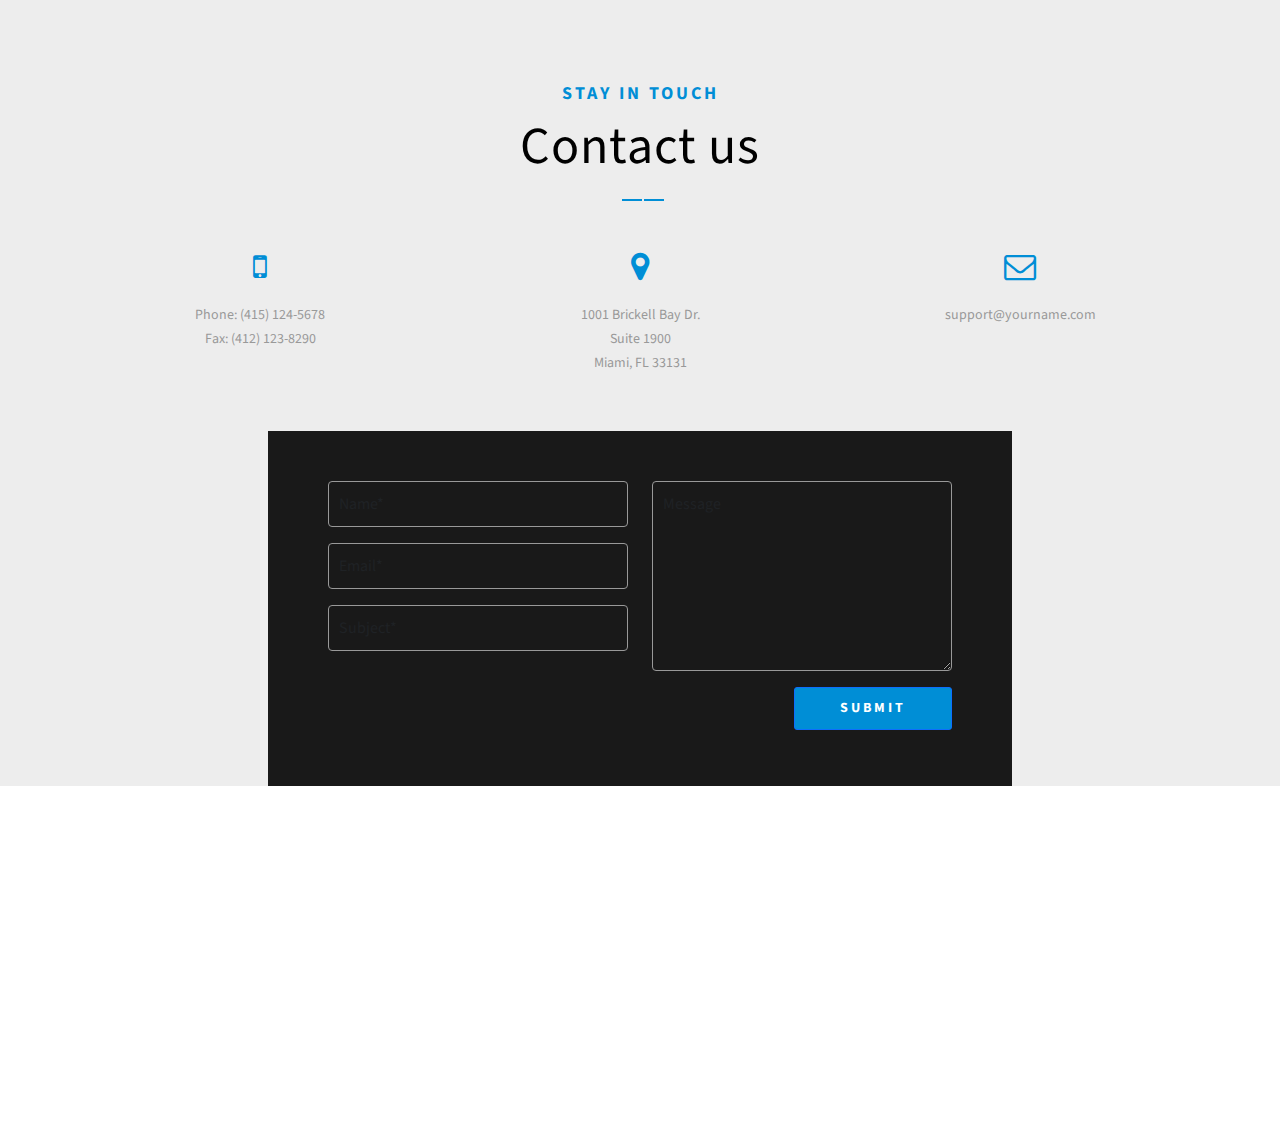
<file: Contact.html>
<!DOCTYPE html>
<html lang="en">
  <head>
    <!-- Required meta tags -->
    <meta charset="utf-8">
    <meta name="viewport" content="width=device-width, initial-scale=1">

    <!-- Bootstrap CSS -->
    <link href="https://cdn.jsdelivr.net/npm/bootstrap@5.1.3/dist/css/bootstrap.min.css" rel="stylesheet">
    <!-- css linking here -->
    <link rel="stylesheet" href="css/style.css">
    <!-- google-font linkig here -->
    <link href="https://fonts.googleapis.com/css2?family=Poppins:ital,
    wght@0,100;0,200;0,300;0,400;0,500;0,600;0,700;0,800;0,900;1,400;1,900&family=
    Source+Sans+Pro:ital,wght@0,200;0,300;0,400;0,600;0,700;0,900;1,700;1,900&display=swap" rel="stylesheet">
    <!-- font-awesome linking here -->
    <link rel="stylesheet" href="https://cdnjs.cloudflare.com/ajax/libs/font-awesome/4.7.0/css/font-awesome.css"/>
    <!-- oulcarousel linking here -->
    <link rel="stylesheet" href="css/owl.carousel.min.css">
    <link rel="stylesheet" href="css/owl.theme.default.min.css">
    <!-- shortcut icon linking here -->
    <link rel="shortcut icon" type="image" href="img/icon.png" style="width: 100%; height: 100%;">

    <title>Lucid | Contact</title>
  </head>
  <body>
      <!-- contact us start -->
    <section class="contact-us">
        <div class="container">
            <div class="row">
                <div class="col-lg-12">
                    <div class="title">
                        <h5>stay in touch</h5>
                        <h2>Contact us</h2>
                        <img src="img/A2.png" alt="">
                    </div>
                </div>
            </div>
            <div class="row">
                <div class="col-lg-4">
                    <div class="info">
                        <i class="fa fa-mobile"></i>
                        <p>Phone: (415) 124-5678 <br>
                            Fax: (412) 123-8290</p>
                    </div>
                </div>
                <div class="col-lg-4">
                    <div class="info">
                        <i class="fa fa-map-marker"></i>
                        <p>1001 Brickell Bay Dr. <br>
                            Suite 1900 <br>
                            Miami, FL 33131</p>
                    </div>
                </div>
                <div class="col-lg-4">
                    <div class="info">
                        <i class="fa fa-envelope-o "></i>
                        <p>support@yourname.com</p>
                    </div>
                </div>
            </div>
            <div class="col-lg-8 offset-lg-2">
                <form class="main-form">
                    <div class="row">
                        <div class="col-sm-6">
                            <div class="mb-3">
                                <input type="text" class="form-control" placeholder="Name*">
                              </div>
                              <div class="mb-3">
                                <input type="email" class="form-control" placeholder="Email*">
                              </div>
                              <div class="mb-3">
                                <input type="text" class="form-control" placeholder="Subject*">
                              </div>
                        </div>
                        <div class="col-sm-6">
                            <div class="mb-3">
                                <textarea class="form-control" rows="7" placeholder="Message"></textarea>
                            </div>
                            <div class="mb-3">

                                <a href="#" class="btn btn-primary">submit</a>

                            </div>
                        </div>
                    </div>
                  </form>
            </div>
        </div>
    </section>
<!-- contact us end -->
<!-- map-section start -->
<section class="map-section">
    <iframe src="https://www.google.com/maps/embed?pb=!1m18!1m12!1m3!1d3650.8355752757407!2d90.40666631498208!3d23.788868784570433!2m3!1f0!2f0!3f0!3m2!1i1024!2i768!4f13.1!3m3!1m2!1s0x3755c70b72f1b8b1%3A0xfc87a1bc6699ed26!2z4Ka24Ka_4KaW4Kas4KeHIOCmuOCmrOCmvuCmhw!5e0!3m2!1sbn!2sbd!4v1638088776936!5m2!1sbn!2sbd" width="100%" height="400" style="border:0;" allowfullscreen="" loading="lazy"></iframe>
</section>
<!-- map-section end -->

<!-- Optional JavaScript; choose one of the two! -->

    <!-- Option 1: Bootstrap Bundle with Popper -->
    <script src="https://cdn.jsdelivr.net/npm/bootstrap@5.1.3/dist/js/bootstrap.bundle.min.js"></script>

    <script src="js/jquery.min.js"></script>
    <script src="js/owl.carousel.min.js"></script>
    <script>
        $('.owl-carousel').owlCarousel({
    loop:true,
    margin:10,
    nav:false,
    autoplay:true,
    autoplaytimeout:5000,
    responsive:{
        0:{
            items:1
        },
        600:{
            items:1
        },
        1000:{
            items:2
        }
    }
})
    </script>

    <!-- Option 2: Separate Popper and Bootstrap JS -->
    <!--
    <script src="https://cdn.jsdelivr.net/npm/@popperjs/core@2.10.2/dist/umd/popper.min.js" integrity="sha384-7+zCNj/IqJ95wo16oMtfsKbZ9ccEh31eOz1HGyDuCQ6wgnyJNSYdrPa03rtR1zdB" crossorigin="anonymous"></script>
    <script src="https://cdn.jsdelivr.net/npm/bootstrap@5.1.3/dist/js/bootstrap.min.js" integrity="sha384-QJHtvGhmr9XOIpI6YVutG+2QOK9T+ZnN4kzFN1RtK3zEFEIsxhlmWl5/YESvpZ13" crossorigin="anonymous"></script>
  </body>
  </body>
</file>
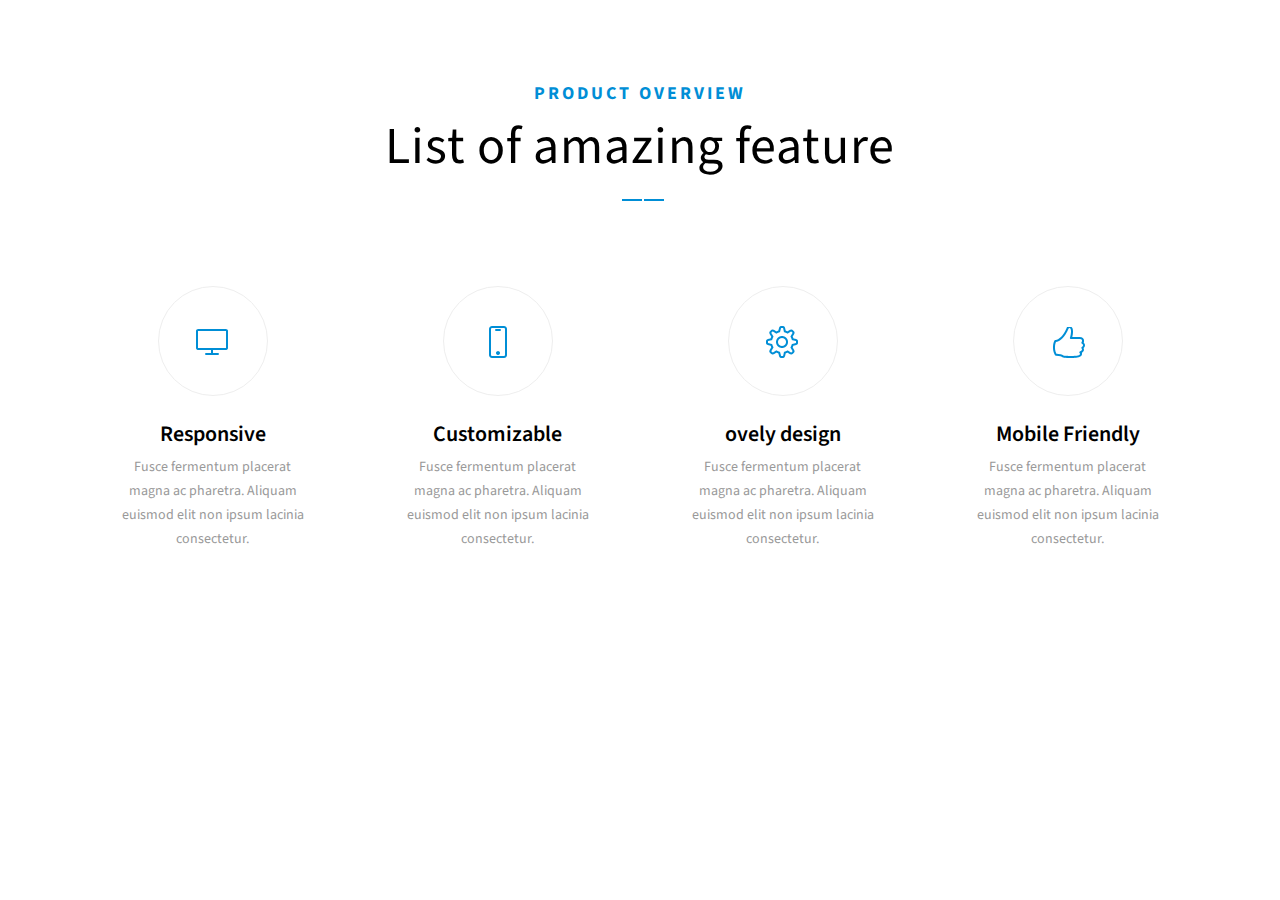
<file: features.html>
<!DOCTYPE html>
<html lang="en">
  <head>
    <!-- Required meta tags -->
    <meta charset="utf-8">
    <meta name="viewport" content="width=device-width, initial-scale=1">

    <!-- Bootstrap CSS -->
    <link href="https://cdn.jsdelivr.net/npm/bootstrap@5.1.3/dist/css/bootstrap.min.css" rel="stylesheet">
    <!-- css linking here -->
    <link rel="stylesheet" href="css/style.css">
    <!-- google-font linkig here -->
    <link href="https://fonts.googleapis.com/css2?family=Poppins:ital,
    wght@0,100;0,200;0,300;0,400;0,500;0,600;0,700;0,800;0,900;1,400;1,900&family=
    Source+Sans+Pro:ital,wght@0,200;0,300;0,400;0,600;0,700;0,900;1,700;1,900&display=swap" rel="stylesheet">
    <!-- font-awesome linking here -->
    <link rel="stylesheet" href="https://cdnjs.cloudflare.com/ajax/libs/font-awesome/4.7.0/css/font-awesome.css"/>
    <!-- oulcarousel linking here -->
    <link rel="stylesheet" href="css/owl.carousel.min.css">
    <link rel="stylesheet" href="css/owl.theme.default.min.css">
    <!-- shortcut icon linking here -->
    <link rel="shortcut icon" type="image" href="img/icon.png" style="width: 100%; height: 100%;">

    <title>Lucid | feature</title>
  </head>
  <body>
          <!-- feature-section start -->
    <section class="feature-section">
        <div class="container">
            <div class="row">
                <div class="col-lg-12">
                    <div class="title">
                        <h5>product overview</h5>
                        <h2>List of amazing feature</h2>
                        <img src="img/A2.png" alt="">
                    </div>
                </div>
            </div>
            <div class="row">
                <div class="col-lg-3">
                    <div class="inner-feature">
                        <div class="icon">
                            <img src="img/A4.png" alt="">
                        </div>
                        <h4>Responsive</h4>
                        <p>Fusce fermentum placerat <br> magna ac pharetra. Aliquam <br> euismod elit non ipsum lacinia <br> consectetur.</p>
                    </div>
                </div>
                <div class="col-lg-3">
                    <div class="inner-feature">
                        <div class="icon">
                            <img src="img/A5.png" alt="">
                        </div>
                        <h4>Customizable</h4>
                        <p>Fusce fermentum placerat <br> magna ac pharetra. Aliquam <br> euismod elit non ipsum lacinia <br> consectetur.</p>
                    </div>
                </div>
                <div class="col-lg-3">
                    <div class="inner-feature">
                        <div class="icon">
                            <img src="img/A6.png" alt="">
                        </div>
                        <h4>ovely design</h4>
                        <p>Fusce fermentum placerat <br> magna ac pharetra. Aliquam <br> euismod elit non ipsum lacinia <br> consectetur.</p>
                    </div>
                </div>
                <div class="col-lg-3">
                    <div class="inner-feature">
                        <div class="icon">
                            <img src="img/A7.png" alt="">
                        </div>
                        <h4>Mobile Friendly</h4>
                        <p>Fusce fermentum placerat <br> magna ac pharetra. Aliquam <br> euismod elit non ipsum lacinia <br> consectetur.</p>
                    </div>
                </div>
            </div>
        </div>
    </section>
    <!-- aboutlong section start -->
    <!-- Optional JavaScript; choose one of the two! -->

    <!-- Option 1: Bootstrap Bundle with Popper -->
    <script src="https://cdn.jsdelivr.net/npm/bootstrap@5.1.3/dist/js/bootstrap.bundle.min.js"></script>

    <script src="js/jquery.min.js"></script>
    <script src="js/owl.carousel.min.js"></script>
    <script>
        $('.owl-carousel').owlCarousel({
    loop:true,
    margin:10,
    nav:false,
    autoplay:true,
    autoplaytimeout:5000,
    responsive:{
        0:{
            items:1
        },
        600:{
            items:1
        },
        1000:{
            items:2
        }
    }
})
    </script>

    <!-- Option 2: Separate Popper and Bootstrap JS -->
    <!--
    <script src="https://cdn.jsdelivr.net/npm/@popperjs/core@2.10.2/dist/umd/popper.min.js" integrity="sha384-7+zCNj/IqJ95wo16oMtfsKbZ9ccEh31eOz1HGyDuCQ6wgnyJNSYdrPa03rtR1zdB" crossorigin="anonymous"></script>
    <script src="https://cdn.jsdelivr.net/npm/bootstrap@5.1.3/dist/js/bootstrap.min.js" integrity="sha384-QJHtvGhmr9XOIpI6YVutG+2QOK9T+ZnN4kzFN1RtK3zEFEIsxhlmWl5/YESvpZ13" crossorigin="anonymous"></script>
  </body>
</file>
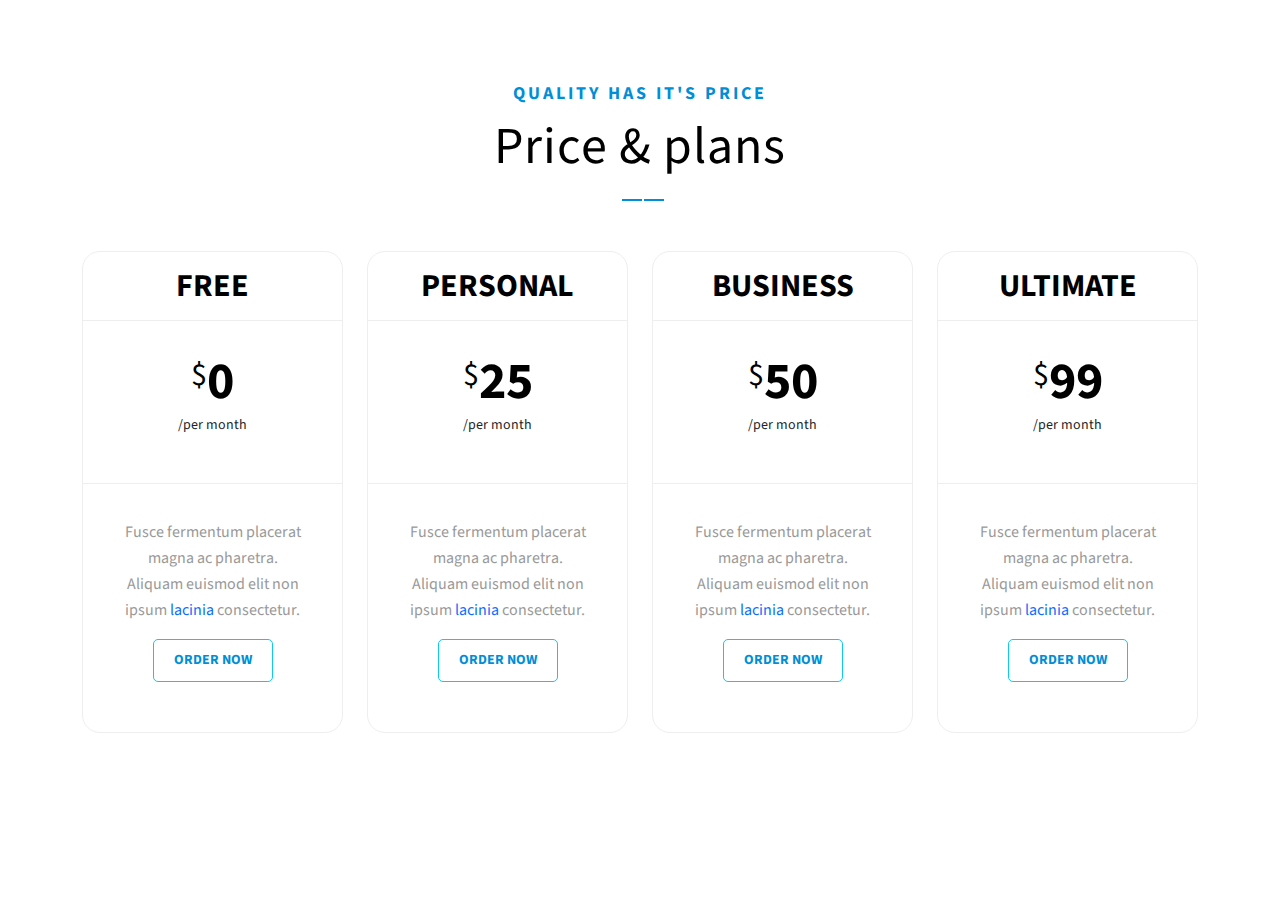
<file: Pricing.html>
<!DOCTYPE html>
<html lang="en">
  <head>
    <!-- Required meta tags -->
    <meta charset="utf-8">
    <meta name="viewport" content="width=device-width, initial-scale=1">

    <!-- Bootstrap CSS -->
    <link href="https://cdn.jsdelivr.net/npm/bootstrap@5.1.3/dist/css/bootstrap.min.css" rel="stylesheet">
    <!-- css linking here -->
    <link rel="stylesheet" href="css/style.css">
    <!-- google-font linkig here -->
    <link href="https://fonts.googleapis.com/css2?family=Poppins:ital,
    wght@0,100;0,200;0,300;0,400;0,500;0,600;0,700;0,800;0,900;1,400;1,900&family=
    Source+Sans+Pro:ital,wght@0,200;0,300;0,400;0,600;0,700;0,900;1,700;1,900&display=swap" rel="stylesheet">
    <!-- font-awesome linking here -->
    <link rel="stylesheet" href="https://cdnjs.cloudflare.com/ajax/libs/font-awesome/4.7.0/css/font-awesome.css"/>
    <!-- oulcarousel linking here -->
    <link rel="stylesheet" href="css/owl.carousel.min.css">
    <link rel="stylesheet" href="css/owl.theme.default.min.css">
    <!-- shortcut icon linking here -->
    <link rel="shortcut icon" type="image" href="img/icon.png" style="width: 100%; height: 100%;">

    <title>Lucid | Pricing</title>
  </head>
  <body>
      <!-- price-section start -->
<section class="price-section">
    <div class="container">
        <div class="row">
            <div class="col-lg-12">
                <div class="title">
                    <h5>Quality Has It's Price</h5>
                    <h2>Price & plans</h2>
                    <img src="img/A2.png" alt="">
                </div>
            </div>
        </div>
        <div class="row">
            <div class="col-lg-3">
                <div class="price-box">
                    <div class="price-head">
                        <h2>Free</h2>
                    </div>
                    <div class="price-inner">
                        <h1><sup>$</sup>0</h1>
                        <p>/per month</p>
                    </div>
                    <div class="price-content">
                        <p>Fusce fermentum placerat 
                             magna ac pharetra. <br>
                             Aliquam euismod elit non ipsum <a href="#">lacinia</a <br>
                              consectetur.</p>

                                <a href="#" class="btn btn-info">Order now</a>
                    </div>
                </div>
            </div>
            <div class="col-lg-3">
                <div class="price-box">
                    <div class="price-head">
                        <h2>personal</h2>
                    </div>
                    <div class="price-inner">
                        <h1><sup>$</sup>25</h1>
                        <p>/per month</p>
                    </div>
                    <div class="price-content">
                        <p>Fusce fermentum placerat 
                             magna ac pharetra. <br>
                             Aliquam euismod elit non ipsum <a href="#">lacinia</a <br>
                              consectetur.</p>

                                <a href="#" class="btn btn-info">Order now</a>
                    </div>
                </div>
            </div>
            <div class="col-lg-3">
                <div class="price-box">
                    <div class="price-head">
                        <h2>business</h2>
                    </div>
                    <div class="price-inner">
                        <h1><sup>$</sup>50</h1>
                        <p>/per month</p>
                    </div>
                    <div class="price-content">
                        <p>Fusce fermentum placerat 
                             magna ac pharetra. <br>
                             Aliquam euismod elit non ipsum <a href="#">lacinia</a <br>
                              consectetur.</p>

                                <a href="#" class="btn btn-info">Order now</a>
                    </div>
                </div>
            </div>
            <div class="col-lg-3">
                <div class="price-box">
                    <div class="price-head">
                        <h2>ultimate</h2>
                    </div>
                    <div class="price-inner">
                        <h1><sup>$</sup>99</h1>
                        <p>/per month</p>
                    </div>
                    <div class="price-content">
                        <p>Fusce fermentum placerat 
                             magna ac pharetra. <br>
                             Aliquam euismod elit non ipsum <a href="#">lacinia</a <br>
                              consectetur.</p>

                                <a href="#" class="btn btn-info">Order now</a>
                    </div>
                </div>
            </div>

        </div>
    </div>
</section>
<!-- price-section end -->
<!-- Optional JavaScript; choose one of the two! -->

    <!-- Option 1: Bootstrap Bundle with Popper -->
    <script src="https://cdn.jsdelivr.net/npm/bootstrap@5.1.3/dist/js/bootstrap.bundle.min.js"></script>

    <script src="js/jquery.min.js"></script>
    <script src="js/owl.carousel.min.js"></script>
    <script>
        $('.owl-carousel').owlCarousel({
    loop:true,
    margin:10,
    nav:false,
    autoplay:true,
    autoplaytimeout:5000,
    responsive:{
        0:{
            items:1
        },
        600:{
            items:1
        },
        1000:{
            items:2
        }
    }
})
    </script>

    <!-- Option 2: Separate Popper and Bootstrap JS -->
    <!--
    <script src="https://cdn.jsdelivr.net/npm/@popperjs/core@2.10.2/dist/umd/popper.min.js" integrity="sha384-7+zCNj/IqJ95wo16oMtfsKbZ9ccEh31eOz1HGyDuCQ6wgnyJNSYdrPa03rtR1zdB" crossorigin="anonymous"></script>
    <script src="https://cdn.jsdelivr.net/npm/bootstrap@5.1.3/dist/js/bootstrap.min.js" integrity="sha384-QJHtvGhmr9XOIpI6YVutG+2QOK9T+ZnN4kzFN1RtK3zEFEIsxhlmWl5/YESvpZ13" crossorigin="anonymous"></script>
  </body>
</file>
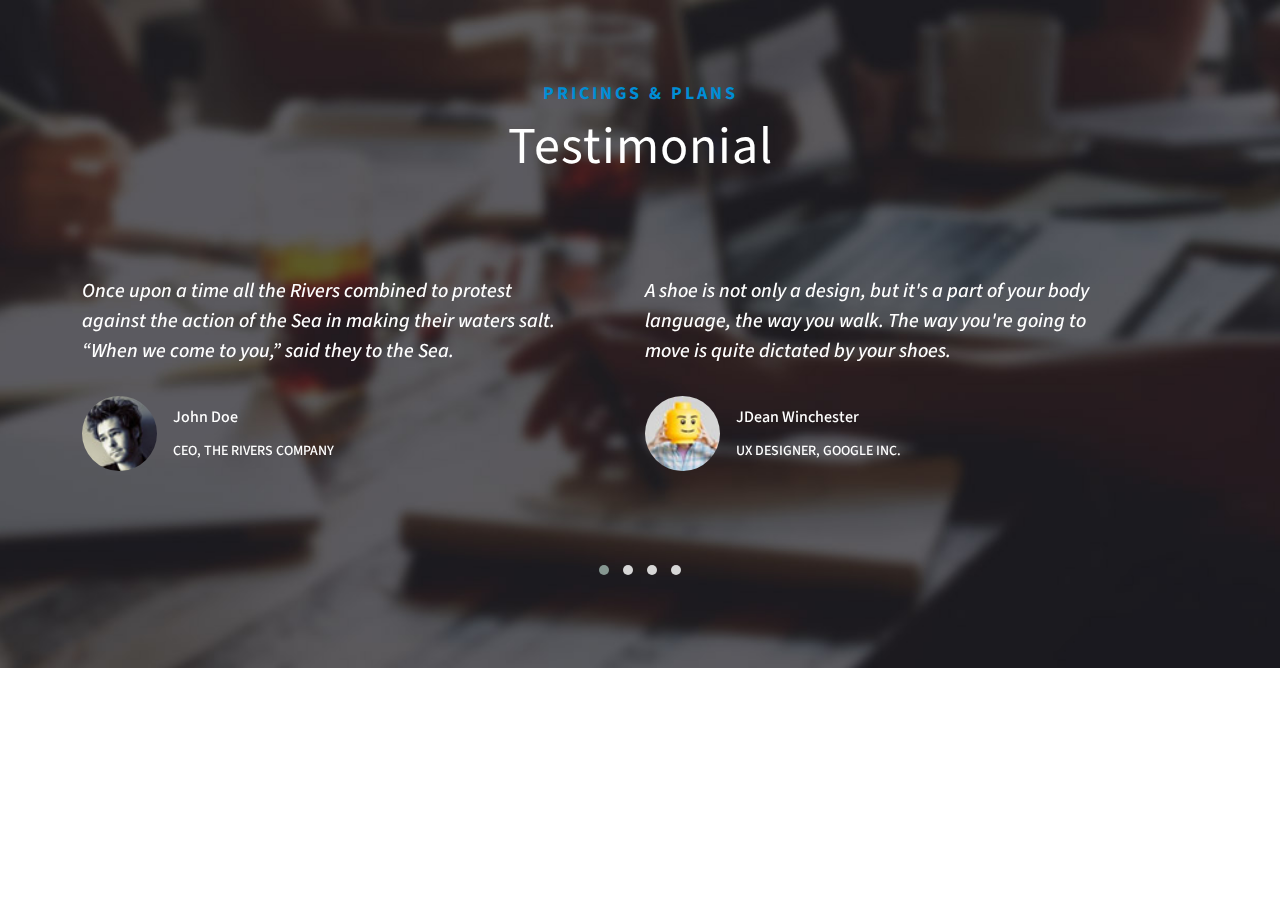
<file: Testimonials.html>
<!DOCTYPE html>
<html lang="en">
  <head>
    <!-- Required meta tags -->
    <meta charset="utf-8">
    <meta name="viewport" content="width=device-width, initial-scale=1">

    <!-- Bootstrap CSS -->
    <link href="https://cdn.jsdelivr.net/npm/bootstrap@5.1.3/dist/css/bootstrap.min.css" rel="stylesheet">
    <!-- css linking here -->
    <link rel="stylesheet" href="css/style.css">
    <!-- google-font linkig here -->
    <link href="https://fonts.googleapis.com/css2?family=Poppins:ital,
    wght@0,100;0,200;0,300;0,400;0,500;0,600;0,700;0,800;0,900;1,400;1,900&family=
    Source+Sans+Pro:ital,wght@0,200;0,300;0,400;0,600;0,700;0,900;1,700;1,900&display=swap" rel="stylesheet">
    <!-- font-awesome linking here -->
    <link rel="stylesheet" href="https://cdnjs.cloudflare.com/ajax/libs/font-awesome/4.7.0/css/font-awesome.css"/>
    <!-- oulcarousel linking here -->
    <link rel="stylesheet" href="css/owl.carousel.min.css">
    <link rel="stylesheet" href="css/owl.theme.default.min.css">
    <!-- shortcut icon linking here -->
    <link rel="shortcut icon" type="image" href="img/icon.png" style="width: 100%; height: 100%;">

    <title>Lucid | Testimonial</title>
  </head>
  <body>
      <!-- testimonial-section start -->
    <section class="testimonial-section">
        <div class="container">
            <div class="row">
                <div class="col-lg-12">
                    <div class="title">
                        <h5>Pricings & Plans</h5>
                        <h2>Testimonial</h2>
                    </div>
                </div>
            </div>
            <div class="row">
                <div class="col-lg-12">
                    <div class="owl-carousel owl-theme">
                        <div class="item">
                            <h4>Once upon a time all the Rivers combined to protest <br>
                                 against the action of the Sea in making their waters salt. <br>
                                  “When we come to you,” said they to the Sea.
                            </h4>
                            <div class="d-flex position-relative">
                                <img src="img/A12.jpg" class="flex-shrink-0 me-3 round" alt="...">
                                <div>
                                  <h5 class="mt-2">John Doe</h5>
                                  <p>CEO, THE RIVERS COMPANY</p>
                                </div>
                              </div>
                        </div>
                        <div class="item">
                            <h4>
                                A shoe is not only a design, but it's a part of your body <br>
                                 language, the way you walk. The way you're going to <br>
                                  move is quite dictated by your shoes.
                            </h4>
                            <div class="d-flex position-relative">
                                <img src="img/A13.jpg" class="flex-shrink-0 me-3 round" alt="...">
                                <div>
                                  <h5 class="mt-2">JDean Winchester
                                    </h5>
                                  <p>UX DESIGNER, GOOGLE INC.</p>
                                </div>
                              </div>
                        </div>
                        <div class="item">
                            <h4>Once upon a time all the Rivers combined to protest <br>
                                 against the action of the Sea in making their waters salt. <br>
                                  “When we come to you,” said they to the Sea.
                            </h4>
                            <div class="d-flex position-relative">
                                <img src="img/A12.jpg" class="flex-shrink-0 me-3 round" alt="...">
                                <div>
                                  <h5 class="mt-2">John Doe</h5>
                                  <p>CEO, THE RIVERS COMPANY</p>
                                </div>
                              </div>
                        </div>
                        <div class="item">
                            <h4>
                                A shoe is not only a design, but it's a part of your body <br>
                                 language, the way you walk. The way you're going to <br>
                                  move is quite dictated by your shoes.
                            </h4>
                            <div class="d-flex position-relative">
                                <img src="img/A13.jpg" class="flex-shrink-0 me-3 round" alt="...">
                                <div>
                                  <h5 class="mt-2">JDean Winchester
                                    </h5>
                                  <p>UX DESIGNER, GOOGLE INC.</p>
                                </div>
                              </div>
                        </div>
                        <div class="item">
                            <h4>Once upon a time all the Rivers combined to protest <br>
                                 against the action of the Sea in making their waters salt. <br>
                                  “When we come to you,” said they to the Sea.
                            </h4>
                            <div class="d-flex position-relative">
                                <img src="img/A12.jpg" class="flex-shrink-0 me-3 round" alt="...">
                                <div>
                                  <h5 class="mt-2">John Doe</h5>
                                  <p>CEO, THE RIVERS COMPANY</p>
                                </div>
                              </div>
                        </div>
                        <div class="item">
                            <h4>
                                A shoe is not only a design, but it's a part of your body <br>
                                 language, the way you walk. The way you're going to <br>
                                  move is quite dictated by your shoes.
                            </h4>
                            <div class="d-flex position-relative">
                                <img src="img/A13.jpg" class="flex-shrink-0 me-3 round" alt="...">
                                <div>
                                  <h5 class="mt-2">JDean Winchester
                                    </h5>
                                  <p>UX DESIGNER, GOOGLE INC.</p>
                                </div>
                              </div>
                        </div>
                        <div class="item">
                            <h4>Once upon a time all the Rivers combined to protest <br>
                                 against the action of the Sea in making their waters salt. <br>
                                  “When we come to you,” said they to the Sea.
                            </h4>
                            <div class="d-flex position-relative">
                                <img src="img/A12.jpg" class="flex-shrink-0 me-3 round" alt="...">
                                <div>
                                  <h5 class="mt-2">John Doe</h5>
                                  <p>CEO, THE RIVERS COMPANY</p>
                                </div>
                              </div>
                        </div>
                        <div class="item">
                            <h4>
                                A shoe is not only a design, but it's a part of your body <br>
                                 language, the way you walk. The way you're going to <br>
                                  move is quite dictated by your shoes.
                            </h4>
                            <div class="d-flex position-relative">
                                <img src="img/A13.jpg" class="flex-shrink-0 me-3 round" alt="...">
                                <div>
                                  <h5 class="mt-2">JDean Winchester
                                    </h5>
                                  <p>UX DESIGNER, GOOGLE INC.</p>
                                </div>
                              </div>
                        </div>
                       
                    </div>
            </div>
        </div>
    </section>
<!-- testimonial-section end -->
<!-- Optional JavaScript; choose one of the two! -->

    <!-- Option 1: Bootstrap Bundle with Popper -->
    <script src="https://cdn.jsdelivr.net/npm/bootstrap@5.1.3/dist/js/bootstrap.bundle.min.js"></script>

    <script src="js/jquery.min.js"></script>
    <script src="js/owl.carousel.min.js"></script>
    <script>
        $('.owl-carousel').owlCarousel({
    loop:true,
    margin:10,
    nav:false,
    autoplay:true,
    autoplaytimeout:5000,
    responsive:{
        0:{
            items:1
        },
        600:{
            items:1
        },
        1000:{
            items:2
        }
    }
})
    </script>

    <!-- Option 2: Separate Popper and Bootstrap JS -->
    <!--
    <script src="https://cdn.jsdelivr.net/npm/@popperjs/core@2.10.2/dist/umd/popper.min.js" integrity="sha384-7+zCNj/IqJ95wo16oMtfsKbZ9ccEh31eOz1HGyDuCQ6wgnyJNSYdrPa03rtR1zdB" crossorigin="anonymous"></script>
    <script src="https://cdn.jsdelivr.net/npm/bootstrap@5.1.3/dist/js/bootstrap.min.js" integrity="sha384-QJHtvGhmr9XOIpI6YVutG+2QOK9T+ZnN4kzFN1RtK3zEFEIsxhlmWl5/YESvpZ13" crossorigin="anonymous"></script>
  </body>
</file>
<file: css/style.css>
*{
    margin: 0px;
    padding: 0px
}
body{
    font-family: 'Source Sans Pro', sans-serif;
    font-size: 14px;
    line-height: 24px;
}
h1,h2,h3,h4,h5,h6{
    font-family: 'Source Sans Pro', sans-serif;
}
a, a:hover{
    text-decoration: none;
}
/* global code start */
.title{
    width: 100%;
    padding: 0px 0px 40px;
}
.title h5{
    font-size: 18px;
    line-height: 28px;
    text-transform: uppercase;
    font-weight: 700;
    color: #008ed6;
    letter-spacing: 3px;
}
.title h2{
    font-size: 52px;
    line-height: 62px;
    font-weight: 400;
    color: #000;
    letter-spacing: 1px;
}
/* global code end */
/* header-section code start */
.header-section{
    width: 100%;
    background: url("../img/A3.png") center top no-repeat;
    background-size: cover;
    height: 700px;
}
.menu{
    width: 100%;
}
.menu .bg-light{
    background: transparent !important;
}
.menu .navbar-light .navbar-nav .nav-link {
    color: #fff;
    font-size: 14px;
    font-weight: 500;
    text-transform: uppercase;
    margin: 0px 0px 0px 22px;
}
.menu .navbar-light .navbar-nav .nav-link.active{
    background: url("../img/A2.png") center bottom no-repeat; 
    background-size: auto;
}
.menu .navbar-light .navbar-nav .nav-link:hover{
    background: url("../img/A2.png") center bottom no-repeat; 
    background-size: auto;
}
/* header-section code end */
/* banner code start */
.banner{
    width: 100%;
    padding: 80px 0px 160px;
}
.banner h5{
    font-size: 18px;
    line-height: 28px;
    text-transform: uppercase;
    font-weight: 700;
    color: #008ed6;
    letter-spacing: 3px;
}
.banner h2{
    font-size: 52px;
    line-height: 62px;
    font-weight: 400;
    color: #fff;
    letter-spacing: 1px;
}
.banner p{
    font-size: 16px;
    line-height: 26px;
    font-weight: 400;
    color: #999;
}
.inner-btn{
    width: 100%;
    padding-top: 60px;
}
.inner-btn .btn-primary{
    padding: 15px 30px;
    font-size: 14px;
    text-transform: uppercase;
    font-weight: 700;
    letter-spacing: 3px;
    color: #fff;
    background: #008ed6;
    background-color: #008ed6;
    border-radius: 5px;
    margin-right: 25px;
    transition: 1s;
}
.inner-btn .btn-primary:hover, .inner-btn .btn-primary:focus{
    color: #008ed6;
    background-color: #008ed6;
    background: transparent;
}
.inner-btn .btn-info{
    padding: 15px 30px;
    font-size: 14px;
    text-transform: uppercase;
    font-weight: 700;
    letter-spacing: 3px;
    color: #fff;
    background-color: #999;
    border-radius: 5px;
    transition: 1s;
    background: transparent;
}
.inner-btn .btn-info:hover, .inner-btn .btn-info:focus{
    color: #fff;
    background-color: #008ed6;
    background: #008ed6;
}
/* banner code end */
/* feature section start */
.feature-section{
    width: 100%;
    padding: 80px 0px;
}
.feature-section .title{
    text-align: center;
}
.inner-feature{
    width: 100%;
    padding: 35px 30px;
    text-align: center;
}
.inner-feature .icon{
    width: 110px;
    height: 110px;
    line-height: 110px;
    border-radius: 100%;
    border: 1px solid #eee;
    margin: 0px auto 25px;
}
.inner-feature h4{
    font-size: 22px;
    font-weight: 600;
    color: #000;
}
.inner-feature p{
    font-size: 14px;
    font-weight: 400;
    color: #999;
}
.aboutlong-section{
    width: 100%;
    padding: 80px 0px;
    border-top: 1px solid #eee;
}
.aboutlong-section .title{
    margin-top: 30px;
}
.aboutlong-section .title h2{
    font-size: 48px;
}
.aboutlong-section p{
    font-size: 14px;
    color: #999;
}
..aboutlong-section .icon-list{
    width: 100%;
    display: block;
    padding: 0px;
    margin: 39px 0px 0px;
}
.aboutlong-section .icon-list li{
    list-style: none;
    font-size: 15px;
    font-weight: 400;
    line-height: 20px;
    margin: 0px 0px 10px;
}

.aboutlong-section .icon-list li a{
    color: black;
}
.aboutlong-section .icon-list li a:hover{
    color: #008ed6;
}
.aboutlong-section .icon-list li img{
    color: #008ed6;
    padding: 10px;
}
/* aboutshort-section start */
.aboutshort-section{
    width: 100%;
    padding: 80px 0px;
    background: #f2f2f2;
}
.aboutshort-section h2{
    font-size: 36px;
}
.aboutshort-section{
    margin-top: 60px;
}
.aboutshort-section p{
    font-size: 16px;
    color: #999;
}
/* aboutshort-section end */
/* testimonial-section start */
.testimonial-section{
    width: 100%;
    padding: 80px 0px;
    background: url("../img/A11.jpg") center top no-repeat;
    background-size: cover;
}
.testimonial-section .title{
    text-align: center;
    margin-bottom: 50px;
}
.testimonial-section h2{
    color: #fff;
}
.testimonial-section .owl-theme .item h4{
    font-size: 20px;
    color: #fff;
    line-height: 30px;
    font-style: italic;
    margin-bottom: 30px;
}
.testimonial-section .owl-theme .item .round{
    width: 75px;
    height: 75px;
    border-radius: 100%;
}
.testimonial-section .owl-theme .item h5{
    font-size: 16px;
    color: #fff;
    line-height: 26px;
}
.testimonial-section .owl-theme .item p{
    font-size: 14px;
    line-height: 24px;
    color: #fff;
    line-height: 26px;
    font-weight: 500;
}
.owl-theme .owl-dots .owl-dot{
   margin-top: 70px;
}
/* testimonial-section end */
/* seesection start */
.see-section{
    width: 100%;
    padding: 40px 0px;
    background: #191919;
}
.see-section h2{
    font-size: 30px;
    font-weight: 330;
    color: #fff;
    margin-bottom: 0px;
    margin-top: 10px;
}
.see-section span{
    font-weight: 700;
}
.inner-btn{
    width: 100%;
    padding-top: 0px;
}
.see-section .inner-btn .btn-primary{
    padding: 15px 25px;
    font-size: 14px;
    text-transform: uppercase;
    font-weight: 700;
    letter-spacing: 3px;
    color: #fff;
    background: #008ed6;
    background-color: #008ed6;
    border-radius: 5px;
    transition: 1s;
    margin-left: 15px;
}
 .see-section .inner-btn .btn-primary:hover, .see-section .inner-btn .btn-primary:focus{
    color: #008ed6;
    background-color: #008ed6;
    background: transparent;
}
.see-section.inner-btn .btn-info{
    padding: 15px 20px;
    font-size: 14px;
    text-transform: uppercase;
    font-weight: 700;
    letter-spacing: 3px;
    color: #fff;
    background-color: #999;
    border-radius: 5px;
    transition: 1s;
    background: transparent;

}
.see-section.inner-btn .btn-info:hover, .see-section.inner-btn .btn-info:focus{
    color: #fff;
    background-color: #008ed6;
    background: #008ed6;
}
/* seesection end */
/* price-section start */
.price-section{
    width: 100%;
    padding: 80px 0px;
}
.price-section .title{
    text-align: center;
}
.price-box{
    width: 100%;
    border:1px solid #eee;
    border-radius: 18px;
    text-align: center;
}
.price-head{
    width: 100%;
    padding: 15px 0px;
    border-bottom: 1px solid #eee;
}
.price-head h2{
    font-size: 32px;
    font-weight: 700;
    margin-bottom: 0px;
    color: #000;
    text-transform: uppercase;
    transition: 1s;
}
.price-inner{
    width: 100%;
    padding: 30px 0px;
    border-bottom: 1px solid #eee;
}
.price-inner h1{
    font-size: 52px;
    font-weight: 700;
    margin-bottom: 0px;
    color: #000;
    text-transform: uppercase
}
.price-inner h1 sup{
    top: -0.4em;
    font-size: 32px;
    font-weight: 400;
}
.price-inner h1 sup p{
    font-size: 14px;
    color: #999;
    margin: -6px 0px 0px;
}
.price-content{
    width: 100%;
    padding: 35px;
}
.price-content{
    font-size: 16px;
    line-height: 26px;
    color: #999;
    margin-bottom: 15px;
}
.price-content .btn-info{
    padding: 10px 20px;
    font-size: 14px;
    text-transform: uppercase;
    font-weight: 700;
    color: #008ed6;
    background-color: #999;
    border-radius: 5px;
    transition: 1s;
    background: transparent;
}
.price-box:hover .price-head h2{
    color: #008ed6;
}
.price-box:hover .price-inner{
    background: #008ed6;
}
.price-box:hover .price-inner h1, .price-box:hover .price-inner p{
    color: #fff;
}
.price-box:hover .btn-info{
    color: #FFF;
    background: #008ed6;
    border-color: #008ed6;
}
/* price-section end */
/* contact us code start */
.contact-us{
    width: 100%;
    padding: 80px 0px 0px;
    background: #ededed;
}
.contact-us .title{
    text-align: center;
}
.contact-us .info{
    width: 100%;
    text-align: center;
}
.contact-us .info .fa{
    font-size: 32px;
    color: #008ed6;
    margin-bottom: 20px;
}
.contact-us .info p{
    font-size: 14px;
    color: #999;
}
.main-form{
    width: 100%;
    padding: 50px 60px 40px;
    margin-top: 40px;
    background: #191919;
    position: relative;
    margin-bottom: -70px;
    z-index: 1;
}
.form-control {
    width: 100%;
    display: block;
    width: 100%;
    padding: 10px;
    font-size: 1rem;
    font-weight: 400;
    line-height: 1.5;
    color: #999;
    background-color: transparent;
    background-clip: padding-box;
    border: 1px solid #999;
    -webkit-appearance: none;
    -moz-appearance: none;
    appearance: none;
    border-radius: 0.25rem;
    transition: border-color .15s ease-in-out,box-shadow .15s ease-in-out;
}
.mb-3{
    text-align: right;
}
.mb-3 .btn-primary{
    padding: 10px 45px;
    font-size: 14px;
    text-transform: uppercase;
    font-weight: 700;
    color: #fff;
    background-color: #008ed6;
    border-radius: 3px;
    transition: 1s;
    background: #008ed6;
    letter-spacing: 3px;
}
.mb-3 .btn-primary:hover, .mb-3 .btn-primary:focus{
    background-color: #008ed6;
    color: #008ed6;
    background: transparent;
}
/* contact us code end */
/* footer code start */
.footer {
    width: 100%;
    padding: 30px 0px 0px;
    background: #191919;
    text-align: center;
}
.footer .fa {
    font-size: 20px;
    color: #999;
    text-align: center;
    padding: 15px;
    transition: .5s;
}
.footer .copyright {
    text-align: center;
    font-weight: 600;
    color: #999;
    padding: 18px 0px;
}
.footer .copyright p{
    color:#999;
}
.footer .fa:hover{
    color:#008ed6;
}

/* footer code end */
</file>
